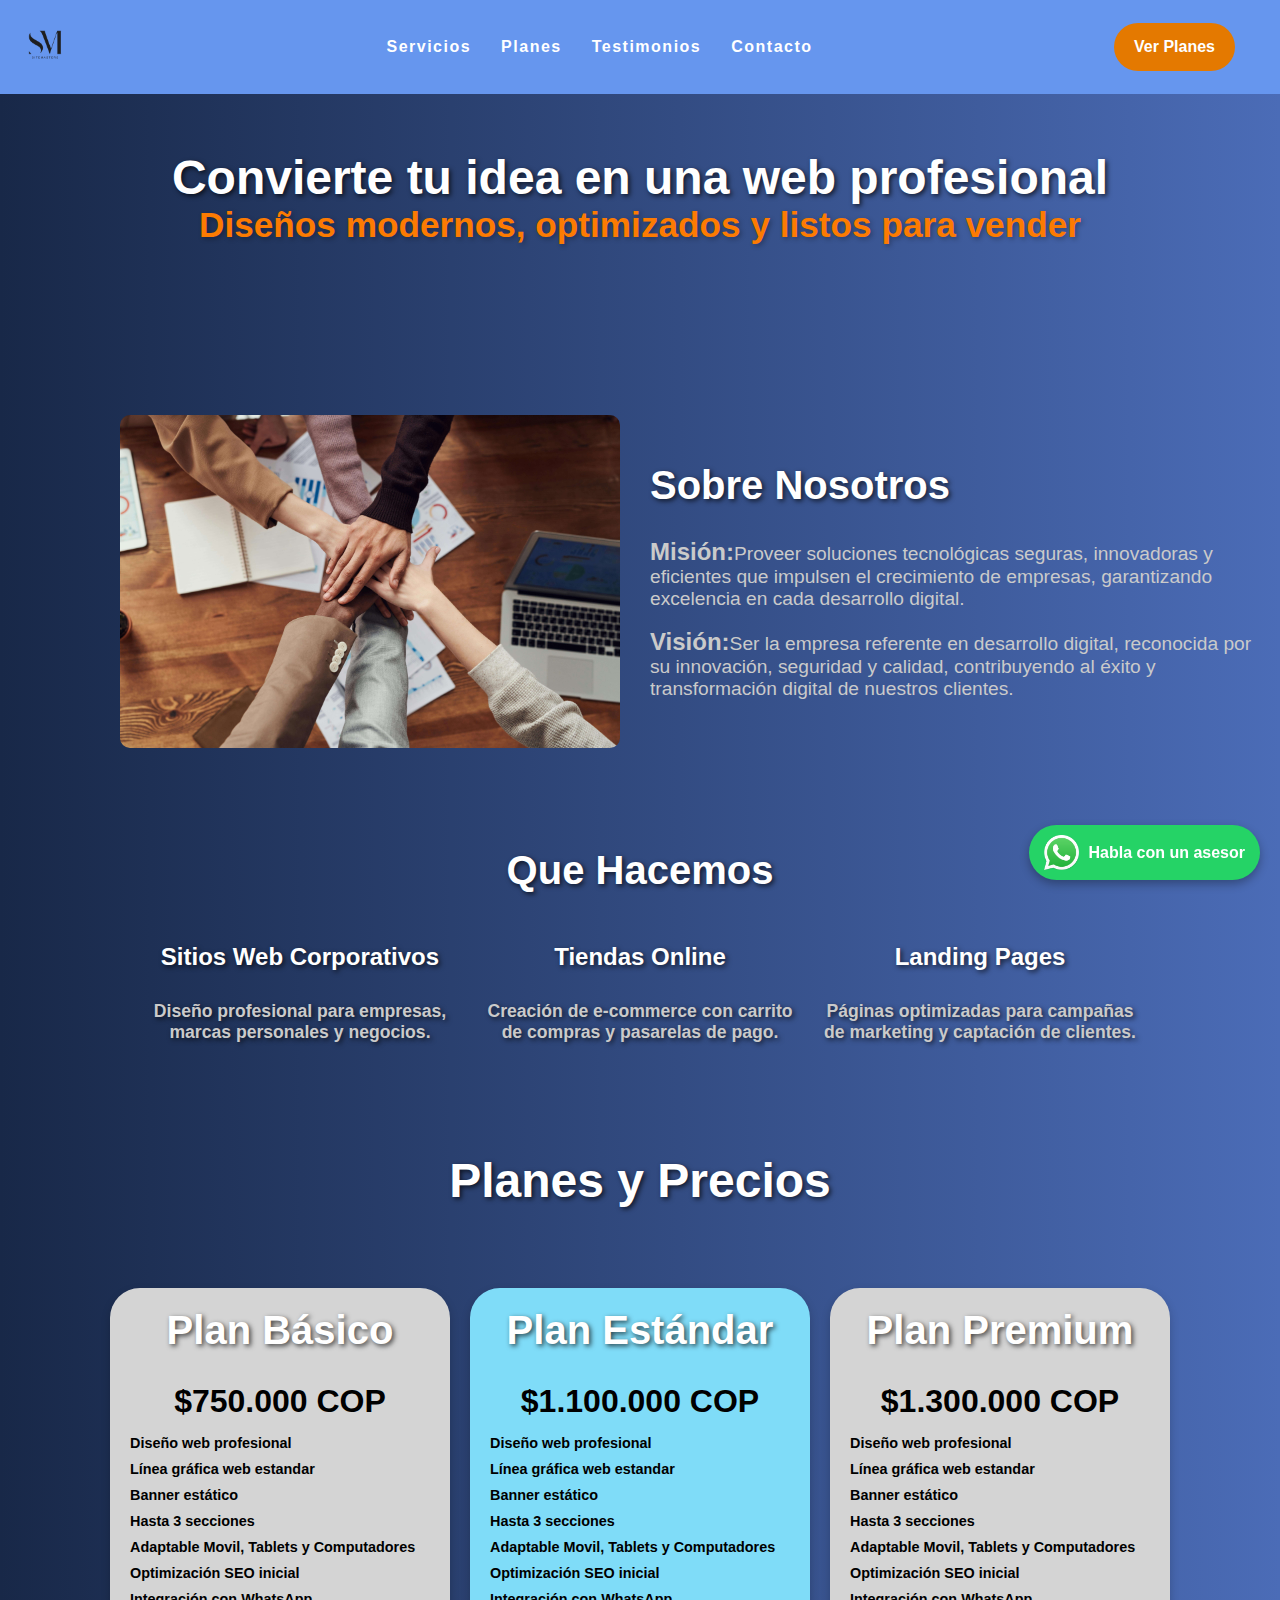
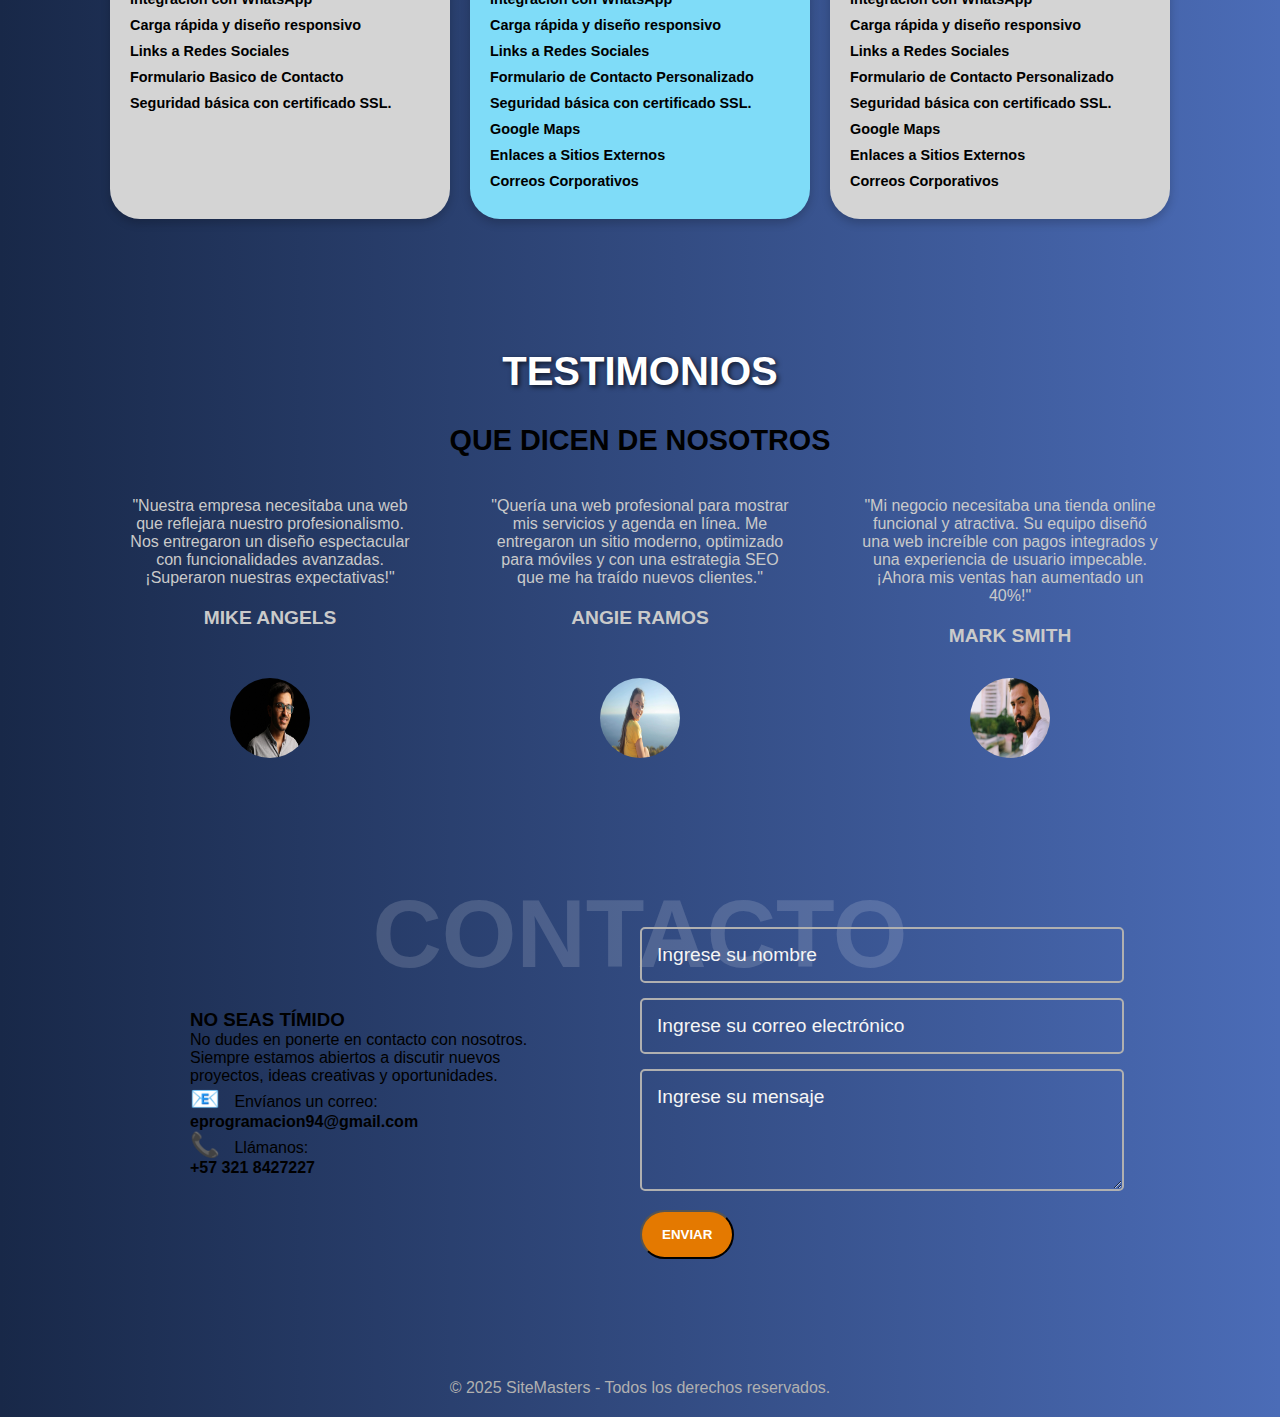
<file: index.html>
<!DOCTYPE html>
<html lang="en">
<head>
    <meta charset="UTF-8">
    <meta name="viewport" content="width=device-width, initial-scale=1.0">
    <title>Document</title>
    <link rel="stylesheet" href="styles.css" 
</head>
<body>
    <header >
        <div class="logo"><img src="./assets/SITEMASTERS.png" alt="Imagen de ejemplo"></div>
        <button class="menu-toggle">&#9776;</button> <!-- Icono del menú hamburguesa -->
        <nav >
            <ul class="itms">
                <li><a href="#servicios">Servicios</a></li>
                <li><a href="#planes">Planes</a></li>
                <li><a href="#testimonios">Testimonios</a></li>
                <li><a href="#contacto">Contacto</a></li>
            </ul>
        </nav>
        <a href="#planes" class="btn">Ver Planes</a>
    </header>
    <section class="content-section">
        <div>
            <h2 class="txt1">Convierte tu idea en una web profesional</h2>
            <p class="txt2">Diseños modernos, optimizados y listos para vender</p>
        </div>
    </section>
    <section id="servicios" class="benefits">
        
        <div class="container">
            <img src="./assets/sobre-nosotros.jpg" alt="Imagen de ejemplo">
            <div class="text">
                <h2 class="text1">Sobre Nosotros</h2>
                <p><span>Misión:</span>Proveer soluciones tecnológicas seguras, innovadoras y eficientes que impulsen el crecimiento de empresas, garantizando excelencia en cada desarrollo digital.</p>
                <br>
                <p><span>Visión:</span>Ser la empresa referente en desarrollo digital, reconocida por su innovación, seguridad y calidad, contribuyendo al éxito y transformación digital de nuestros clientes.</p>
            </div>
        </div>
    </section>
    <section id="servicios" class="services plans txt">
        <h2 class="text1">Que Hacemos</h2>
        <div class="services-container">
            <div class="service-item">
                <h3 class="text2">Sitios Web Corporativos</h3>
                <p class="text3">Diseño profesional para empresas, marcas personales y negocios.</p>
            </div>
            <div class="service-item">
                <h3 class="text2">Tiendas Online</h3>
                <p class="text3">Creación de e-commerce con carrito de compras y pasarelas de pago.</p>
            </div>
            <div class="service-item">
                <h3 class="text2">Landing Pages</h3>
                <p class="text3">Páginas optimizadas para campañas de marketing y captación de clientes.</p>
            </div>
        </div>
    </section>
        <!-- Planes y Precios -->
    <section id="planes" class="txt">
        <h2 class="txt1">Planes y Precios</h2>
    </section>
         <section id="planes" class="plans">
            <div class="plan basic">
                <h3 class="text1">Plan Básico</h3>
                <p class="price">$750.000 COP</p>
                <ul>
                    <li>Diseño web profesional</li>
                    <li>Línea gráfica web estandar</li>
                    <li>Banner estático</li>
                    <li>Hasta 3 secciones</li>
                    <li>Adaptable Movil, Tablets y Computadores</li>
                    <li>Optimización SEO inicial</li>
                    <li>Integración con WhatsApp</li>
                    <li>Carga rápida y diseño responsivo</li>
                    <li>Links a Redes Sociales</li>
                    <li>Formulario Basico de Contacto</li>
                    <li> Seguridad básica con certificado SSL.</li>
                </ul>
            </div>
        
            <div class="plan standard">
                <h3 class="text1">Plan Estándar</h3>
                <p class="price">$1.100.000 COP</p>
                <ul>
                    <li>Diseño web profesional</li>
                    <li>Línea gráfica web estandar</li>
                    <li>Banner estático</li>
                    <li>Hasta 3 secciones</li>
                    <li>Adaptable Movil, Tablets y Computadores</li>
                    <li>Optimización SEO inicial</li>
                    <li>Integración con WhatsApp</li>
                    <li>Carga rápida y diseño responsivo</li>
                    <li>Links a Redes Sociales</li>
                    <li>Formulario de Contacto Personalizado</li>
                    <li> Seguridad básica con certificado SSL.</li>
                    <li>Google Maps</li>
                    <li>Enlaces a Sitios Externos</li>
                    <li>Correos Corporativos</li>
                </ul>
            </div>
        
            <div class="plan premium">
                <h3 class="text1">Plan Premium</h3>
                <p class="price">$1.300.000 COP</p>
                <ul>
                    <li>Diseño web profesional</li>
                    <li>Línea gráfica web estandar</li>
                    <li>Banner estático</li>
                    <li>Hasta 3 secciones</li>
                    <li>Adaptable Movil, Tablets y Computadores</li>
                    <li>Optimización SEO inicial</li>
                    <li>Integración con WhatsApp</li>
                    <li>Carga rápida y diseño responsivo</li>
                    <li>Links a Redes Sociales</li>
                    <li>Formulario de Contacto Personalizado</li>
                    <li> Seguridad básica con certificado SSL.</li>
                    <li>Google Maps</li>
                    <li>Enlaces a Sitios Externos</li>
                    <li>Correos Corporativos</li>
                </ul>
            </div>
        </section>
        <section id="testimonios">

            <div class="testimonials-section">
                <h2 class="text1">TESTIMONIOS</h2>
                <h3>QUE DICEN DE NOSOTROS</h3>
                <div class="testimonials-container">
                    <div class="testimonial">
                        <p>"Nuestra empresa necesitaba una web que reflejara nuestro profesionalismo. Nos entregaron un diseño espectacular con funcionalidades avanzadas. ¡Superaron nuestras expectativas!"</p>
                        <img src="./assets/testimonio1.jpg" alt="Mike Angels" class="profile-img">
                        <h4>MIKE ANGELS</h4>
                        
                    </div>
                    <div class="testimonial">
                        <p>"Quería una web profesional para mostrar mis servicios y agenda en línea. Me entregaron un sitio moderno, optimizado para móviles y con una estrategia SEO que me ha traído nuevos clientes."</p>
                        <img src="./assets/testimonio2.jpg" alt="Carl Oswal" class="profile-img">
                        <h4>ANGIE RAMOS</h4>
                        
                    </div>
                    <div class="testimonial">
                        <p>"Mi negocio necesitaba una tienda online funcional y atractiva. Su equipo diseñó una web increíble con pagos integrados y una experiencia de usuario impecable. ¡Ahora mis ventas han aumentado un 40%!"</p>
                        <img src="./assets/testimonio3.jpg" alt="Mark Smith" class="profile-img">
                        <h4>MARK SMITH</h4>
                        
                    </div>
                </div>
            </div>
        </section>
        
        <section id="contacto" class="contact-section">
            <h2>CONTACTO</h2> <!-- Texto de fondo grande -->
            <div class="contact-container">
                <!-- Información de contacto -->
                <div class="contact-info">
                    <h3>NO SEAS TÍMIDO</h3>
                    <p>No dudes en ponerte en contacto con nosotros. Siempre estamos abiertos a discutir nuevos proyectos, ideas creativas y oportunidades.</p>
                    <p><span class="icon">📧</span> Envíanos un correo: <br> <strong>eprogramacion94@gmail.com </strong></p>
                    <p><span class="icon">📞</span> Llámanos: <br> <strong>+57 321 8427227</strong></p>
                </div>
        
                <!-- Formulario de contacto -->
                <div class="contact-form">
                    <form action="#" method="POST">
                        <input type="text" name="name" placeholder="Ingrese su nombre" required>
                        <input type="email" name="email" placeholder="Ingrese su correo electrónico" required>
                        <textarea name="message" placeholder="Ingrese su mensaje" rows="4" required></textarea>
                       
                        <button class="btn" type="submit">ENVIAR</button>
                    </form>
                </div>
            </div>
        </section>
        <a href="https://wa.me/573218427227 " class="whatsapp-float" target="_blank">
            <img src="./assets/whatsapp.png" alt="WhatsApp">
            <span class="whatsapp-text">Habla con un asesor</span>
        </a>
        <footer>
            <p>&copy; 2025 SiteMasters - Todos los derechos reservados.</p>
        </footer>
        <script src="./script.js"></script>
</body>
</html>
</file>
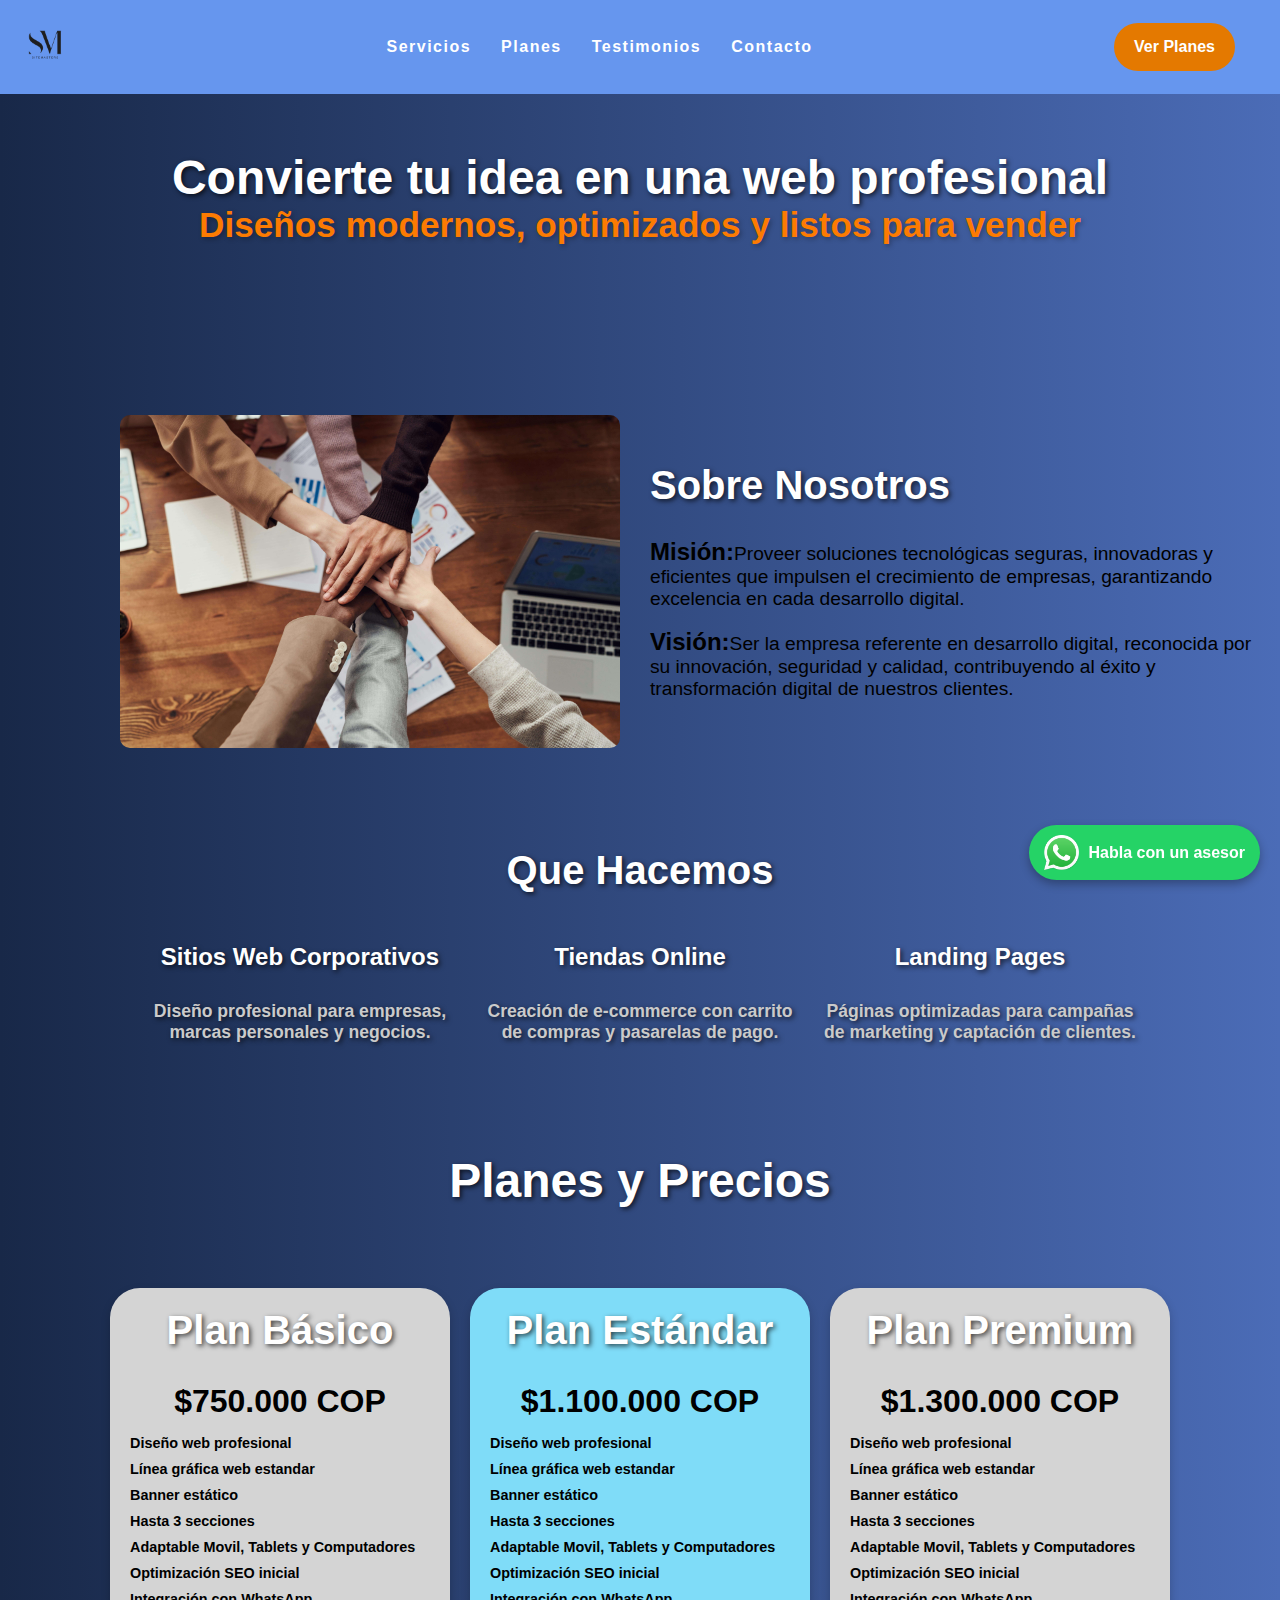
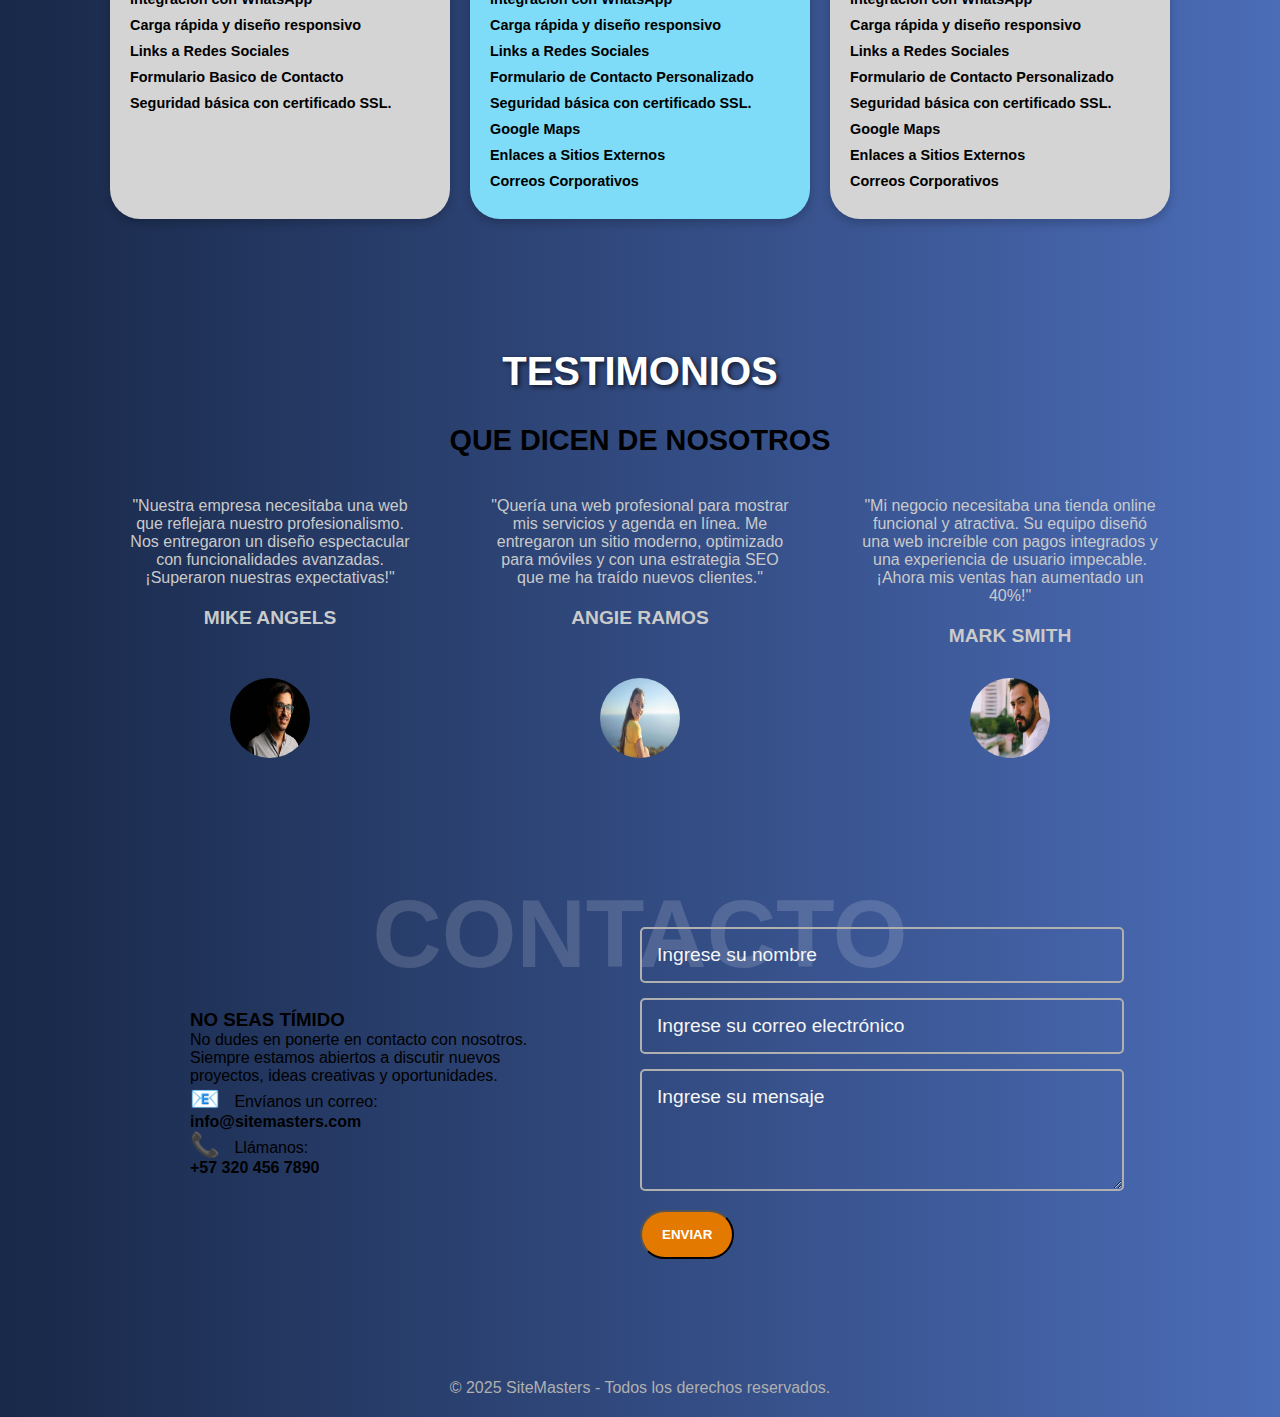
<file: index1.html>
<!DOCTYPE html>
<html lang="en">
<head>
    <meta charset="UTF-8">
    <meta name="viewport" content="width=device-width, initial-scale=1.0">
    <title>Document</title>
    <link rel="stylesheet" href="./styles1.css">
</head>
<body>
    <header >
        <div class="logo"><img src="./assets/SITEMASTERS.png" alt="Imagen de ejemplo"></div>
        <button class="menu-toggle">&#9776;</button> <!-- Icono del menú hamburguesa -->
        <nav >
            <ul class="itms">
                <li><a href="#servicios">Servicios</a></li>
                <li><a href="#planes">Planes</a></li>
                <li><a href="#testimonios">Testimonios</a></li>
                <li><a href="#contacto">Contacto</a></li>
            </ul>
        </nav>
        <a href="#planes" class="btn">Ver Planes</a>
    </header>
    <section class="content-section">
        <div>
            <h2 class="txt1">Convierte tu idea en una web profesional</h2>
            <p class="txt2">Diseños modernos, optimizados y listos para vender</p>
        </div>
    </section>
    <section id="servicios" class="benefits">
        
        <div class="container">
            <img src="./assets/sobre-nosotros.jpg" alt="Imagen de ejemplo">
            <div class="text">
                <h2 class="text1">Sobre Nosotros</h2>
                <p><span>Misión:</span>Proveer soluciones tecnológicas seguras, innovadoras y eficientes que impulsen el crecimiento de empresas, garantizando excelencia en cada desarrollo digital.</p>
                <br>
                <p><span>Visión:</span>Ser la empresa referente en desarrollo digital, reconocida por su innovación, seguridad y calidad, contribuyendo al éxito y transformación digital de nuestros clientes.</p>
            </div>
        </div>
    </section>
    <section id="servicios" class="services plans txt">
        <h2 class="text1">Que Hacemos</h2>
        <div class="services-container">
            <div class="service-item">
                <h3 class="text2">Sitios Web Corporativos</h3>
                <p class="text3">Diseño profesional para empresas, marcas personales y negocios.</p>
            </div>
            <div class="service-item">
                <h3 class="text2">Tiendas Online</h3>
                <p class="text3">Creación de e-commerce con carrito de compras y pasarelas de pago.</p>
            </div>
            <div class="service-item">
                <h3 class="text2">Landing Pages</h3>
                <p class="text3">Páginas optimizadas para campañas de marketing y captación de clientes.</p>
            </div>
        </div>
    </section>
        <!-- Planes y Precios -->
    <section id="planes" class="txt">
        <h2 class="txt1">Planes y Precios</h2>
    </section>
         <section id="planes" class="plans">
            <div class="plan basic">
                <h3 class="text1">Plan Básico</h3>
                <p class="price">$750.000 COP</p>
                <ul>
                    <li>Diseño web profesional</li>
                    <li>Línea gráfica web estandar</li>
                    <li>Banner estático</li>
                    <li>Hasta 3 secciones</li>
                    <li>Adaptable Movil, Tablets y Computadores</li>
                    <li>Optimización SEO inicial</li>
                    <li>Integración con WhatsApp</li>
                    <li>Carga rápida y diseño responsivo</li>
                    <li>Links a Redes Sociales</li>
                    <li>Formulario Basico de Contacto</li>
                    <li> Seguridad básica con certificado SSL.</li>
                </ul>
            </div>
        
            <div class="plan standard">
                <h3 class="text1">Plan Estándar</h3>
                <p class="price">$1.100.000 COP</p>
                <ul>
                    <li>Diseño web profesional</li>
                    <li>Línea gráfica web estandar</li>
                    <li>Banner estático</li>
                    <li>Hasta 3 secciones</li>
                    <li>Adaptable Movil, Tablets y Computadores</li>
                    <li>Optimización SEO inicial</li>
                    <li>Integración con WhatsApp</li>
                    <li>Carga rápida y diseño responsivo</li>
                    <li>Links a Redes Sociales</li>
                    <li>Formulario de Contacto Personalizado</li>
                    <li> Seguridad básica con certificado SSL.</li>
                    <li>Google Maps</li>
                    <li>Enlaces a Sitios Externos</li>
                    <li>Correos Corporativos</li>
                </ul>
            </div>
        
            <div class="plan premium">
                <h3 class="text1">Plan Premium</h3>
                <p class="price">$1.300.000 COP</p>
                <ul>
                    <li>Diseño web profesional</li>
                    <li>Línea gráfica web estandar</li>
                    <li>Banner estático</li>
                    <li>Hasta 3 secciones</li>
                    <li>Adaptable Movil, Tablets y Computadores</li>
                    <li>Optimización SEO inicial</li>
                    <li>Integración con WhatsApp</li>
                    <li>Carga rápida y diseño responsivo</li>
                    <li>Links a Redes Sociales</li>
                    <li>Formulario de Contacto Personalizado</li>
                    <li> Seguridad básica con certificado SSL.</li>
                    <li>Google Maps</li>
                    <li>Enlaces a Sitios Externos</li>
                    <li>Correos Corporativos</li>
                </ul>
            </div>
        </section>
        <section id="testimonios">

            <div class="testimonials-section">
                <h2 class="text1">TESTIMONIOS</h2>
                <h3>QUE DICEN DE NOSOTROS</h3>
                <div class="testimonials-container">
                    <div class="testimonial">
                        <p>"Nuestra empresa necesitaba una web que reflejara nuestro profesionalismo. Nos entregaron un diseño espectacular con funcionalidades avanzadas. ¡Superaron nuestras expectativas!"</p>
                        <img src="./assets/testimonio1.jpg" alt="Mike Angels" class="profile-img">
                        <h4>MIKE ANGELS</h4>
                        
                    </div>
                    <div class="testimonial">
                        <p>"Quería una web profesional para mostrar mis servicios y agenda en línea. Me entregaron un sitio moderno, optimizado para móviles y con una estrategia SEO que me ha traído nuevos clientes."</p>
                        <img src="./assets/testimonio2.jpg" alt="Carl Oswal" class="profile-img">
                        <h4>ANGIE RAMOS</h4>
                        
                    </div>
                    <div class="testimonial">
                        <p>"Mi negocio necesitaba una tienda online funcional y atractiva. Su equipo diseñó una web increíble con pagos integrados y una experiencia de usuario impecable. ¡Ahora mis ventas han aumentado un 40%!"</p>
                        <img src="./assets/testimonio3.jpg" alt="Mark Smith" class="profile-img">
                        <h4>MARK SMITH</h4>
                        
                    </div>
                </div>
            </div>
        </section>
        
        <section id="contacto" class="contact-section">
            <h2>CONTACTO</h2> <!-- Texto de fondo grande -->
            <div class="contact-container">
                <!-- Información de contacto -->
                <div class="contact-info">
                    <h3>NO SEAS TÍMIDO</h3>
                    <p>No dudes en ponerte en contacto con nosotros. Siempre estamos abiertos a discutir nuevos proyectos, ideas creativas y oportunidades.</p>
                    <p><span class="icon">📧</span> Envíanos un correo: <br> <strong>info@sitemasters.com</strong></p>
                    <p><span class="icon">📞</span> Llámanos: <br> <strong>+57 320 456 7890</strong></p>
                </div>
        
                <!-- Formulario de contacto -->
                <div class="contact-form">
                    <form action="#" method="POST">
                        <input type="text" name="name" placeholder="Ingrese su nombre" required>
                        <input type="email" name="email" placeholder="Ingrese su correo electrónico" required>
                        <textarea name="message" placeholder="Ingrese su mensaje" rows="4" required></textarea>
                       
                        <button class="btn" type="submit">ENVIAR</button>
                    </form>
                </div>
            </div>
        </section>
        <a href="https://wa.me/573215910762" class="whatsapp-float" target="_blank">
            <img src="./assets/whatsapp.png" alt="WhatsApp">
            <span class="whatsapp-text">Habla con un asesor</span>
        </a>
        <footer>
            <p>&copy; 2025 SiteMasters - Todos los derechos reservados.</p>
        </footer>
        <script src="./script.js"></script>
</body>
</html>
</file>
<file: styles.css>
*{
    margin: 0;
    padding: 0;
    font-family: "Unbounded", sans-serif;
}
html, body {
    overflow-x: hidden;
    width: 100%;
}
:root {
      
    --secondary-color: #b0b0b0;
    --accent-color: #ff6600;
    --text-light: #000000;
}
body {
         background: #4b6cb7;  /* fallback for old browsers */
        background: -webkit-linear-gradient(to right, #182848, #4b6cb7);  /* Chrome 10-25, Safari 5.1-6 */
        background: linear-gradient(to right, #182848, #4b6cb7); /* W3C, IE 10+/ Edge, Firefox 16+, Chrome 26+, Opera 12+, Safari 7+ */

        min-height: 100vh !important;
        background-size: cover !important;
        background-position: center center !important;
   }
header {
    
    display: flex;
    justify-content: space-between;
    align-items: center ;
    padding: 5px;
    background-color: #6696ee;
    position: fixed;
    width: 100%;
    top: 0;
    z-index: 1000;
}
.logo img{
    width: 5rem;
    height: auto;

    }
.itms{
    display: flex;
    justify-items: center;
    gap: 30px;
    color: white;
    list-style: none;
    
}
.itms li a{
    text-decoration: none;
   color: white;
   font-weight: bold;
   letter-spacing: 1.5px;
}
.btn{
    text-decoration: none;
    color: white;
    margin-right: 50px;
    font-weight: bold;
    background-color: #e47900;
    padding: 15px 20px;
    border-radius: 25px;
}
.content-section{
    display: flex;
    align-items: center;
    justify-content:center;
    
    margin: auto;
    padding-top: 150px;    
    padding-bottom: 50px;
}
.txt1{
   
    font-size: 3rem; /* Tamaño grande */
    color: #FFFFFF; /* Blanco puro */
    text-shadow: 2px 2px 5px rgba(0, 0, 0, 0.7); /* Sombra para mejor contraste */
    font-weight: bold;
    text-align: center;
}
.txt2{
   
    font-size: 2.2rem; /* Tamaño */
    color: #fc7b02; /* color */
    text-shadow: 2px 2px 5px rgba(0, 0, 0, 0.3); /* Sombra para mejor contraste */
    font-weight: bold;
    text-align: center;
}
.container {
    display: flex;
    align-items: center;
    padding: 20px;
    border-radius: none;
    max-width: 100%;
    margin-top: 100px;
}
.container img {
    width: 500px;
    height: auto;
    border-radius: 10px;
    margin-right: 30px;
    margin-left: 100px;
    }
.text {
        flex: 1;
    }
.text1 {
        margin-bottom: 30px;
        font-size: 2.5rem;
        color: #FFFFFF; /* Blanco puro */
        text-shadow: 2px 2px 5px rgba(0, 0, 0, 0.7); /* Sombra para mejor contraste */
        font-weight: 700;
    }
.text2 {
        margin-bottom: 30px;
        font-size: 1.5rem;
        color: #FFFFFF; /* Blanco puro */
        text-shadow: 2px 2px 5px rgba(0, 0, 0, 0.7); /* Sombra para mejor contraste */
        font-weight: 700;
    }
.text3 {
        margin-bottom: 30px;
        font-size: 1.1rem;
        color: #cacaca; /* Blanco puro */
        text-shadow: 2px 2px 5px rgba(0, 0, 0, 0.7); /* Sombra para mejor contraste */
        font-weight: 700;
    }   
.text p {
        font-size: 1.2rem;
        color: #cacaca
    }
.text p span {
        font-size: 1.5rem;
        font-weight: bold;
    }
.services {
        text-align: center;
        padding: 80px 50px;
      
    }
.services-container {
        display: grid;
        grid-template-columns: repeat(auto-fit, minmax(250px, 1fr));
        gap: 20px;
        max-width: 1000px;
        margin: auto;
    }
.service-item:hover {
        transform: scale(1.15);
    
    }
.plans {
        text-align: center;
        padding: 80px 50px;
        display: flex;
        justify-content: center;
        gap: 20px;
        flex-wrap: wrap;
    }
.plan {
        padding: 20px;
        border-radius: 30px;
        width: 300px;
        text-align: center;
        box-shadow: 0px 4px 10px rgba(0, 0, 0, 0.2);
        transition: transform 0.3s ease-in-out;   
        font-weight: bold;
        
    }
.plan ul {
        list-style: none;
        margin-top: 10px;
        text-align: left;
    }
    
.plan ul li {
        margin: 10px 0;
        font-size: 1rem;
    }
.basic {

        background-color: #d4d4d4;
    }
.price {
        font-size: 2rem;
        font-weight: bold;
        margin-bottom: 15px;
       
    }
.plan ul {
        list-style: none;
        padding: 0;
        text-align: left;
    }
    
.plan ul li {
        margin: 10px 0;
        font-size: 0.9rem;
    } 
.standard {
        
        background-color: #7fdcf8;
        
    }
    
.premium {
      
        background-color: #d4d4d4;
    }
    .testimonials-section {
        max-width: 1100px;
        margin: auto;
        padding-top: 50px;
        margin-bottom: 50px;
        text-align: center;
    }
   
    .testimonials-section h3 {
        font-size: 1.8rem;
        margin-bottom: 10px;
    }
    .testimonials-container {
        display: flex;
        justify-content: space-between;
        gap: 10px;
    }
    .testimonial {
      
        padding: 30px;
        border-radius: 10px;
        text-align: center;
        width: 30%;
        height: 230PX;
        position: relative;
        font-size: 1rem;
        color: #cacaca; /* Blanco puro */

        margin-bottom: 20px;
        
    }
   
     .profile-img {
        width: 80px;
        height: 80px;
        border-radius: 50%;
        position: absolute;
        bottom: -1px;
        left: 50%;
        transform: translateX(-50%);
    }
    .testimonial h4 {
        margin-top: 20px;
        font-size: 1.2rem;
    }
    .contact-section {
        position: relative;
       
        padding: 100px 50px;
        text-align: center;
    }
    
    .contact-section h2 {
        font-size: 6rem; /* Aumentar tamaño del texto de fondo */
        font-weight: bold;
        color: rgba(255, 255, 255, 0.15); /* Mayor opacidad para mayor visibilidad */
        position: absolute;
        top: 20%;
        left: 50%;
        transform: translate(-50%, -50%);
        text-transform: uppercase;
        z-index: 0;
    }
    .contact-container {
        position: relative;
        display: flex;
        justify-content: space-between;
        align-items: center;
        max-width: 900px;
        margin: auto;
        z-index: 1;
    }
    .contact-info {
        text-align: left;
        max-width: 40%;
    }
    .contact-info .icon {
        color: var(--highlight-color);
        font-size: 1.5rem;
        margin-right: 10px;
    }
    .contact-form {
        max-width: 50%;
        text-align: left;
    }
    
    .contact-form input, 
    .contact-form textarea {
        width: 100%;
        padding: 15px; /* Más padding para mejor visibilidad */
        margin-bottom: 15px;
        border: 2px solid var(--secondary-color);
        background: transparent;
        color: var(--text-light);
        font-size: 1.2rem;
        border-radius: 5px;
    }
    
    .contact-form input::placeholder, 
    .contact-form textarea::placeholder {
        color: whitesmoke;
    }

    /* ✅ WhatsApp flotante */
.whatsapp-float {
    position: fixed;
    bottom: 20px;
    right: 20px;
    background-color: #25d366;
    color: white;
    padding: 10px 15px;
    border-radius: 50px;
    text-decoration: none;
    font-size: 16px;
    font-weight: bold;
    display: flex;
    align-items: center;
    gap: 10px;
    box-shadow: 0px 4px 10px rgba(0, 0, 0, 0.3);
    transition: all 0.3s ease-in-out;
    z-index: 1000;
}

.whatsapp-float img {
    width: 35px;
    height: 35px;
}

.whatsapp-float:hover {
    background-color: #1ebe57;
    transform: scale(1.1);
}
footer {
    text-align: center;
    padding: 20px;
   
    color: var(--secondary-color);
}
/* 🔹 MENÚ HAMBURGUESA (MÓVIL) */
.menu-toggle {
    display: none; /* Se oculta en escritorio */
    font-size: 28px;
    background: none;
    border: none;
    color: white;
    cursor: pointer;
}

@media (max-width: 768px) {
    .itms {
        display: none; /* Oculta el menú al cargar la página */
        flex-direction: column;
        background-color: #969696;
        position: absolute;
        top: 60px;
        left: 0;
        width: 100%;
        text-align: center;
    }

    nav ul.active {
        display: flex; /* Muestra el menú solo cuando se active */
    }

    nav ul li {
        padding: 15px;
        border-bottom: 1px solid rgba(255, 255, 255, 0.2);
    }

    .menu-toggle {
        display: block; /* Mostrar el botón en móviles */
        text-align: left;   
        position: absolute;
        right: 250px; /* Mueve el icono a la derecha */
    }
    .txt1{
        font-size: 2.1rem; /* Tamaño */
        text-align: center;
        max-width: 100%; /* Limita el ancho */
    }
    .txt2{
        font-size: 1.5rem; /* Tamaño */
        text-align: center;
        max-width: 100%; /* Limita el ancho */
    }
    .container{
        flex-direction: column-reverse;
        text-align: center;
        max-width: 95%;
    }
    .container img{
        width: 450px;
        position: center;
    }
   .testimonial h4{
    margin-top: 10px;
   }
   .profile-img{
    top: 245px;
   }
   .whatsapp-text{
    display: none;
   }
}
@media (max-width: 600px){ 
    .itms {
        display: none; /* Oculta el menú al cargar la página */
        flex-direction: column;
        background-color: #969696;
        position: absolute;
        top: 60px;
        left: 0;
        width: 100%;
        text-align: center;
    }

    nav ul.active {
        display: flex; /* Muestra el menú solo cuando se active */
    }

    nav ul li {
        padding: 15px;
        border-bottom: 1px solid rgba(255, 255, 255, 0.2);
    }

    .menu-toggle {
        display: block; /* Mostrar el botón en móviles */
        text-align: left;   
        position: absolute;
        right: 250px; /* Mueve el icono a la derecha */
    }
    .txt1{
        
        font-size: 2,6;
        text-align: center;
        
    }
    .txt2{
        font-size: 1.5rem; /* Tamaño */
        text-align: center;
        max-width: 150%; /* Limita el ancho */
    }
    .container{
        flex-direction: column-reverse;
        text-align: center;
        max-width: 100%;
        margin-top: 0;
    }
    .services-container{ 
        display: flex;
        flex-direction: column;
        text-align: center;
        max-width: 100%;
    }
    .testimonials-container{
        
        display: flex;
        flex-direction: column;
        gap: 20px;
        align-items: center;
       
          }
     .testimonial {
      
        padding: 30px;
        border-radius: 10px;
        text-align: center;
        width: 70%;
        height: 200px;
    }
    .container img{
        display: flex;
        width: 400px;
        margin-top: 15px;
        margin-left: 30px;

        
    }
   .testimonial h4{
    margin-top: 10px;
   }
   .profile-img{
    top: 180px;
   }
 
   .whatsapp-text{
    display: none;
   }
    body {
    
        background-attachment: scroll !important; /* ✅ Para corregir cortes en móviles */
        padding: 0;
        margin: 0;
    }
.txt{
    text-align: center;
}
.contact-container{
    margin-top: 100PX;
}
.contact-section{
    margin-top: 0;
}
.contact-section h2{
    margin-top: 60px;
    font-size: 40px;
}


}
</file>
<file: styles1.css>
*{
    margin: 0;
    padding: 0;
    font-family: "Unbounded", sans-serif;
}
html, body {
    overflow-x: hidden;
    width: 100%;
}
:root {
      
    --secondary-color: #b0b0b0;
    --accent-color: #ff6600;
    --text-light: #000000;
}
body {
         background: #4b6cb7;  /* fallback for old browsers */
        background: -webkit-linear-gradient(to right, #182848, #4b6cb7);  /* Chrome 10-25, Safari 5.1-6 */
        background: linear-gradient(to right, #182848, #4b6cb7); /* W3C, IE 10+/ Edge, Firefox 16+, Chrome 26+, Opera 12+, Safari 7+ */

        min-height: 100vh !important;
        background-size: cover !important;
        background-position: center center !important;
   }
header {
    
    display: flex;
    justify-content: space-between;
    align-items: center ;
    padding: 5px;
    background-color: #6696ee;
    position: fixed;
    width: 100%;
    top: 0;
    z-index: 1000;
}
.logo img{
    width: 5rem;
    height: auto;

    }
.itms{
    display: flex;
    justify-items: center;
    gap: 30px;
    color: white;
    list-style: none;
    
}
.itms li a{
    text-decoration: none;
   color: white;
   font-weight: bold;
   letter-spacing: 1.5px;
}
.btn{
    text-decoration: none;
    color: white;
    margin-right: 50px;
    font-weight: bold;
    background-color: #e47900;
    padding: 15px 20px;
    border-radius: 25px;
}
.content-section{
    display: flex;
    align-items: center;
    justify-content:center;
    
    margin: auto;
    padding-top: 150px;    
    padding-bottom: 50px;
}
.txt1{
   
    font-size: 3rem; /* Tamaño grande */
    color: #FFFFFF; /* Blanco puro */
    text-shadow: 2px 2px 5px rgba(0, 0, 0, 0.7); /* Sombra para mejor contraste */
    font-weight: bold;
    text-align: center;
}
.txt2{
   
    font-size: 2.2rem; /* Tamaño */
    color: #fc7b02; /* color */
    text-shadow: 2px 2px 5px rgba(0, 0, 0, 0.3); /* Sombra para mejor contraste */
    font-weight: bold;
    text-align: center;
}
.container {
    display: flex;
    align-items: center;
    padding: 20px;
    border-radius: none;
    max-width: 100%;
    margin-top: 100px;
}
.container img {
    width: 500px;
    height: auto;
    border-radius: 10px;
    margin-right: 30px;
    margin-left: 100px;
    }
.text {
        flex: 1;
    }
.text1 {
        margin-bottom: 30px;
        font-size: 2.5rem;
        color: #FFFFFF; /* Blanco puro */
        text-shadow: 2px 2px 5px rgba(0, 0, 0, 0.7); /* Sombra para mejor contraste */
        font-weight: 700;
    }
.text2 {
        margin-bottom: 30px;
        font-size: 1.5rem;
        color: #FFFFFF; /* Blanco puro */
        text-shadow: 2px 2px 5px rgba(0, 0, 0, 0.7); /* Sombra para mejor contraste */
        font-weight: 700;
    }
.text3 {
        margin-bottom: 30px;
        font-size: 1.1rem;
        color: #cacaca; /* Blanco puro */
        text-shadow: 2px 2px 5px rgba(0, 0, 0, 0.7); /* Sombra para mejor contraste */
        font-weight: 700;
    }   
.text p {
        font-size: 1.2rem;
        color: #000000;
    }
.text p span {
        font-size: 1.5rem;
        font-weight: bold;
    }
.services {
        text-align: center;
        padding: 80px 50px;
      
    }
.services-container {
        display: grid;
        grid-template-columns: repeat(auto-fit, minmax(250px, 1fr));
        gap: 20px;
        max-width: 1000px;
        margin: auto;
    }
.service-item:hover {
        transform: scale(1.15);
    
    }
.plans {
        text-align: center;
        padding: 80px 50px;
        display: flex;
        justify-content: center;
        gap: 20px;
        flex-wrap: wrap;
    }
.plan {
        padding: 20px;
        border-radius: 30px;
        width: 300px;
        text-align: center;
        box-shadow: 0px 4px 10px rgba(0, 0, 0, 0.2);
        transition: transform 0.3s ease-in-out;   
        font-weight: bold;
    }
.plan ul {
        list-style: none;
        margin-top: 10px;
        text-align: left;
    }
    
.plan ul li {
        margin: 10px 0;
        font-size: 1rem;
    }
.basic {

        background-color: #d4d4d4;
    }
.price {
        font-size: 2rem;
        font-weight: bold;
        margin-bottom: 15px;
       
    }
.plan ul {
        list-style: none;
        padding: 0;
        text-align: left;
    }
    
.plan ul li {
        margin: 10px 0;
        font-size: 0.9rem;
    } 
.standard {
        
        background-color: #7fdcf8;
    }
    
.premium {
      
        background-color: #d4d4d4;
    }
    .testimonials-section {
        max-width: 1100px;
        margin: auto;
        padding-top: 50px;
        margin-bottom: 50px;
        text-align: center;
    }
   
    .testimonials-section h3 {
        font-size: 1.8rem;
        margin-bottom: 10px;
    }
    .testimonials-container {
        display: flex;
        justify-content: space-between;
        gap: 10px;
    }
    .testimonial {
      
        padding: 30px;
        border-radius: 10px;
        text-align: center;
        width: 30%;
        height: 230PX;
        position: relative;
        font-size: 1rem;
        color: #cacaca; /* Blanco puro */

        margin-bottom: 20px;
        
    }
   
     .profile-img {
        width: 80px;
        height: 80px;
        border-radius: 50%;
        position: absolute;
        bottom: -1px;
        left: 50%;
        transform: translateX(-50%);
    }
    .testimonial h4 {
        margin-top: 20px;
        font-size: 1.2rem;
    }
    .contact-section {
        position: relative;
       
        padding: 100px 50px;
        text-align: center;
    }
    
    .contact-section h2 {
        font-size: 6rem; /* Aumentar tamaño del texto de fondo */
        font-weight: bold;
        color: rgba(255, 255, 255, 0.15); /* Mayor opacidad para mayor visibilidad */
        position: absolute;
        top: 20%;
        left: 50%;
        transform: translate(-50%, -50%);
        text-transform: uppercase;
        z-index: 0;
    }
    .contact-container {
        position: relative;
        display: flex;
        justify-content: space-between;
        align-items: center;
        max-width: 900px;
        margin: auto;
        z-index: 1;
    }
    .contact-info {
        text-align: left;
        max-width: 40%;
    }
    .contact-info .icon {
        color: var(--highlight-color);
        font-size: 1.5rem;
        margin-right: 10px;
    }
    .contact-form {
        max-width: 50%;
        text-align: left;
    }
    
    .contact-form input, 
    .contact-form textarea {
        width: 100%;
        padding: 15px; /* Más padding para mejor visibilidad */
        margin-bottom: 15px;
        border: 2px solid var(--secondary-color);
        background: transparent;
        color: var(--text-light);
        font-size: 1.2rem;
        border-radius: 5px;
    }
    
    .contact-form input::placeholder, 
    .contact-form textarea::placeholder {
        color: whitesmoke;
    }

    /* ✅ WhatsApp flotante */
.whatsapp-float {
    position: fixed;
    bottom: 20px;
    right: 20px;
    background-color: #25d366;
    color: white;
    padding: 10px 15px;
    border-radius: 50px;
    text-decoration: none;
    font-size: 16px;
    font-weight: bold;
    display: flex;
    align-items: center;
    gap: 10px;
    box-shadow: 0px 4px 10px rgba(0, 0, 0, 0.3);
    transition: all 0.3s ease-in-out;
    z-index: 1000;
}

.whatsapp-float img {
    width: 35px;
    height: 35px;
}

.whatsapp-float:hover {
    background-color: #1ebe57;
    transform: scale(1.1);
}
footer {
    text-align: center;
    padding: 20px;
   
    color: var(--secondary-color);
}
/* 🔹 MENÚ HAMBURGUESA (MÓVIL) */
.menu-toggle {
    display: none; /* Se oculta en escritorio */
    font-size: 28px;
    background: none;
    border: none;
    color: white;
    cursor: pointer;
}

@media (max-width: 768px) {
    .itms {
        display: none; /* Oculta el menú al cargar la página */
        flex-direction: column;
        background-color: #969696;
        position: absolute;
        top: 60px;
        left: 0;
        width: 100%;
        text-align: center;
    }

    nav ul.active {
        display: flex; /* Muestra el menú solo cuando se active */
    }

    nav ul li {
        padding: 15px;
        border-bottom: 1px solid rgba(255, 255, 255, 0.2);
    }

    .menu-toggle {
        display: block; /* Mostrar el botón en móviles */
        text-align: left;   
        position: absolute;
        right: 250px; /* Mueve el icono a la derecha */
    }
    .txt1{
        font-size: 2.1rem; /* Tamaño */
        text-align: center;
        max-width: 100%; /* Limita el ancho */
    }
    .txt2{
        font-size: 1.5rem; /* Tamaño */
        text-align: center;
        max-width: 100%; /* Limita el ancho */
    }
    .container{
        flex-direction: column-reverse;
        text-align: center;
        max-width: 95%;
    }
    .container img{
        width: 450px;
        position: center;
    }
   .testimonial h4{
    margin-top: 10px;
   }
   .profile-img{
    top: 245px;
   }
   .whatsapp-text{
    display: none;
   }
}
@media (max-width: 480px) {
    .itms {
        display: none; /* Oculta el menú al cargar la página */
        flex-direction: column;
        background-color: #969696;
        position: absolute;
        top: 60px;
        left: 0;
        width: 100%;
        text-align: center;
    }

    nav ul.active {
        display: flex; /* Muestra el menú solo cuando se active */
    }

    nav ul li {
        padding: 15px;
        border-bottom: 1px solid rgba(255, 255, 255, 0.2);
    }

    .menu-toggle {
        display: block; /* Mostrar el botón en móviles */
        text-align: left;   
        position: absolute;
        right: 250px; /* Mueve el icono a la derecha */
    }
    .txt1{
        
        font-size: 2,6;
        text-align: center;
        
    }
    .txt2{
        font-size: 1.5rem; /* Tamaño */
        text-align: center;
        max-width: 150%; /* Limita el ancho */
    }
    .container{
        flex-direction: column-reverse;
        text-align: center;
        max-width: 100%;
        margin-top: 0;
    }
    .services-container{ 
        display: flex;
        flex-direction: column;
        text-align: center;
        max-width: 100%;
    }
    .testimonials-container{
        
        display: flex;
        flex-direction: column;
        gap: 20px;
        align-items: center;
       
          }
     .testimonial {
      
        padding: 30px;
        border-radius: 10px;
        text-align: center;
        width: 70%;
        height: 200px;
    }
    .container img{
        display: flex;
        width: 400px;
        margin-top: 15px;
        margin-left: 30px;

        
    }
   .testimonial h4{
    margin-top: 10px;
   }
   .profile-img{
    top: 180px;
   }
 
   .whatsapp-text{
    display: none;
   }
    body {
    
        background-attachment: scroll !important; /* ✅ Para corregir cortes en móviles */
        padding: 0;
        margin: 0;
    }
.txt{
    text-align: center;
}
.contact-container{
    margin-top: 100PX;
}
.contact-section{
    margin-top: 0;
}
.contact-section h2{
    margin-top: 60px;
    font-size: 40px;
}


}
</file>
